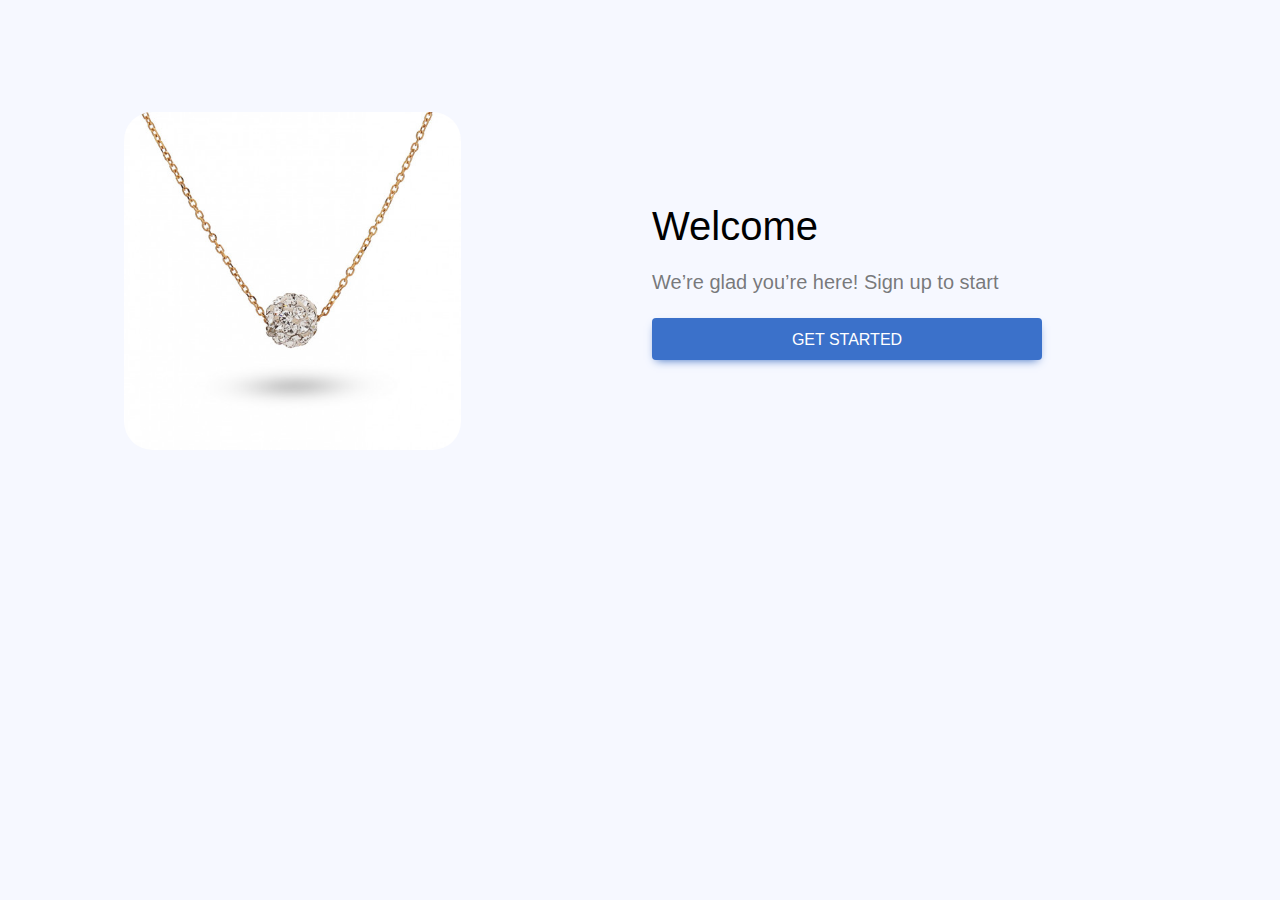
<file: index.html>
<!DOCTYPE html>
<html lang="en">
  <head>
    <meta charset="UTF-8"/>
    <meta name="viewport" content="width=device-width, initial-scale=1.0"/>
    <title>Welcome</title>
    <!-- google fonts  -->
    <link rel="preconnect" href="https://fonts.googleapis.com">
    <link rel="preconnect" href="https://fonts.gstatic.com" crossorigin>
    <link href="https://fonts.googleapis.com/css2?family=Parkinsans:wght@300..800&family=Yuji+Mai&display=swap" rel="stylesheet">
    <!-- google fonts  -->
    <!-- wow css  -->
    <link rel="stylesheet" href="css/wow.min.css" />
    <!-- animate css  -->
    <link rel="stylesheet" href="css/animate.min.css" />
    <!-- fontawesome css -->
    <link rel="stylesheet" href="css/all.min.css" />
    <!-- bootstrap css  -->
    <link rel="stylesheet" href="css/bootstrap.min.css" />
    <!-- mdbootstrap css-->
    <link rel="stylesheet" href="css/mdb.min.css">
    <!-- style css -->
    <link rel="stylesheet" href="css/style.css"/>
</head>
  <body>
    <div class="home-page p-5 m-5">
      <div class="container">
        <div class="row">
          <div class="col-md-6">
            <img src="Images/pic1.jpg" class="img-fluid p-3">
          </div>
          <div class="col-md-6 d-flex flex-column justify-content-center">
            <h2 class="fs-1 text-black">Welcome</h2>
            <p class="text-muted mt-2 fs-5">We’re glad you’re here! Sign up to start</p>
            <a href="register.html" class="btn btn-primary w-75 fs-6 mt-1">Get Started</a>
          </div>
        </div>
      </div>
    </div>
        
    <!-- wow js  --> 
    <script src="js/wow.min.js"></script>
    <script>
      new WOW().init();
    </script>
    <!-- wow js  -->
    <!-- fontawsome js  -->
    <script src="js/all.min.js"></script>
    <!-- jquery js  -->
    <script src="js/jquery.slim.min.js"></script>
    <!-- popper js  -->
    <script src="js/popper.min.js"></script>
    <!-- bootstrap js  -->
    <script src="js/bootstrap.min.js"></script>
    <!-- mdbootstrap js  -->
    <script src="js/mdb.min.js"></script>
    <!-- script js  -->
    <script src="js/main.js"></script>
</body>
</html>
</file>
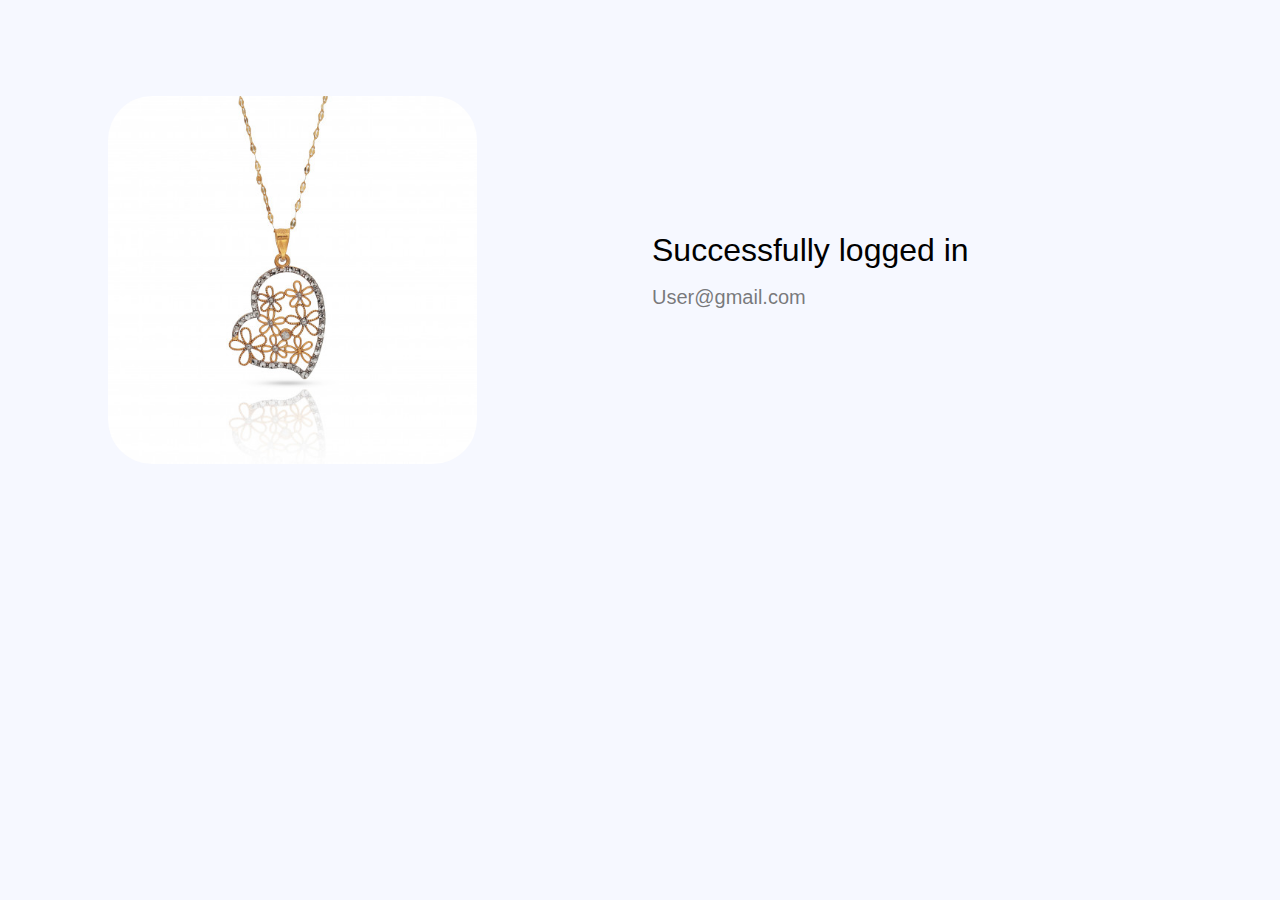
<file: created.html>
<!DOCTYPE html>
<html lang="en">
  <head>
    <meta charset="UTF-8"/>
    <meta name="viewport" content="width=device-width, initial-scale=1.0"/>
    <title>Welcome</title>
    <!-- google fonts  -->
    <link rel="preconnect" href="https://fonts.googleapis.com">
    <link rel="preconnect" href="https://fonts.gstatic.com" crossorigin>
    <link href="https://fonts.googleapis.com/css2?family=Parkinsans:wght@300..800&family=Yuji+Mai&display=swap" rel="stylesheet">
    <!-- google fonts  -->
    <!-- wow css  -->
    <link rel="stylesheet" href="css/wow.min.css" />
    <!-- animate css  -->
    <link rel="stylesheet" href="css/animate.min.css" />
    <!-- fontawesome css -->
    <link rel="stylesheet" href="css/all.min.css" />
    <!-- bootstrap css  -->
    <link rel="stylesheet" href="css/bootstrap.min.css" />
    <!-- mdbootstrap css-->
    <link rel="stylesheet" href="css/mdb.min.css">
    <!-- style css -->
    <link rel="stylesheet" href="css/style.css"/>
</head>
  <body>
    <div class="home-page p-5 m-5">
      <div class="container">
        <div class="row">
          <div class="col-md-6">
            <img src="Images/pic3.jpg" class="img-fluid">
          </div>
          <div class="col-md-6 d-flex flex-column justify-content-center">
            <h2 class="text-black">Successfully logged in</h2>
            <p class="text-muted mt-1 fs-5">User@gmail.com</p>
          </div>
        </div>
      </div>
    </div>
        
    <!-- wow js  --> 
    <script src="js/wow.min.js"></script>
    <script>
      new WOW().init();
    </script>
    <!-- wow js  -->
    <!-- fontawsome js  -->
    <script src="js/all.min.js"></script>
    <!-- jquery js  -->
    <script src="js/jquery.slim.min.js"></script>
    <!-- popper js  -->
    <script src="js/popper.min.js"></script>
    <!-- bootstrap js  -->
    <script src="js/bootstrap.min.js"></script>
    <!-- mdbootstrap js  -->
    <script src="js/mdb.min.js"></script>
    <!-- script js  -->
    <script src="js/main.js"></script>
</body>
</html>
</file>
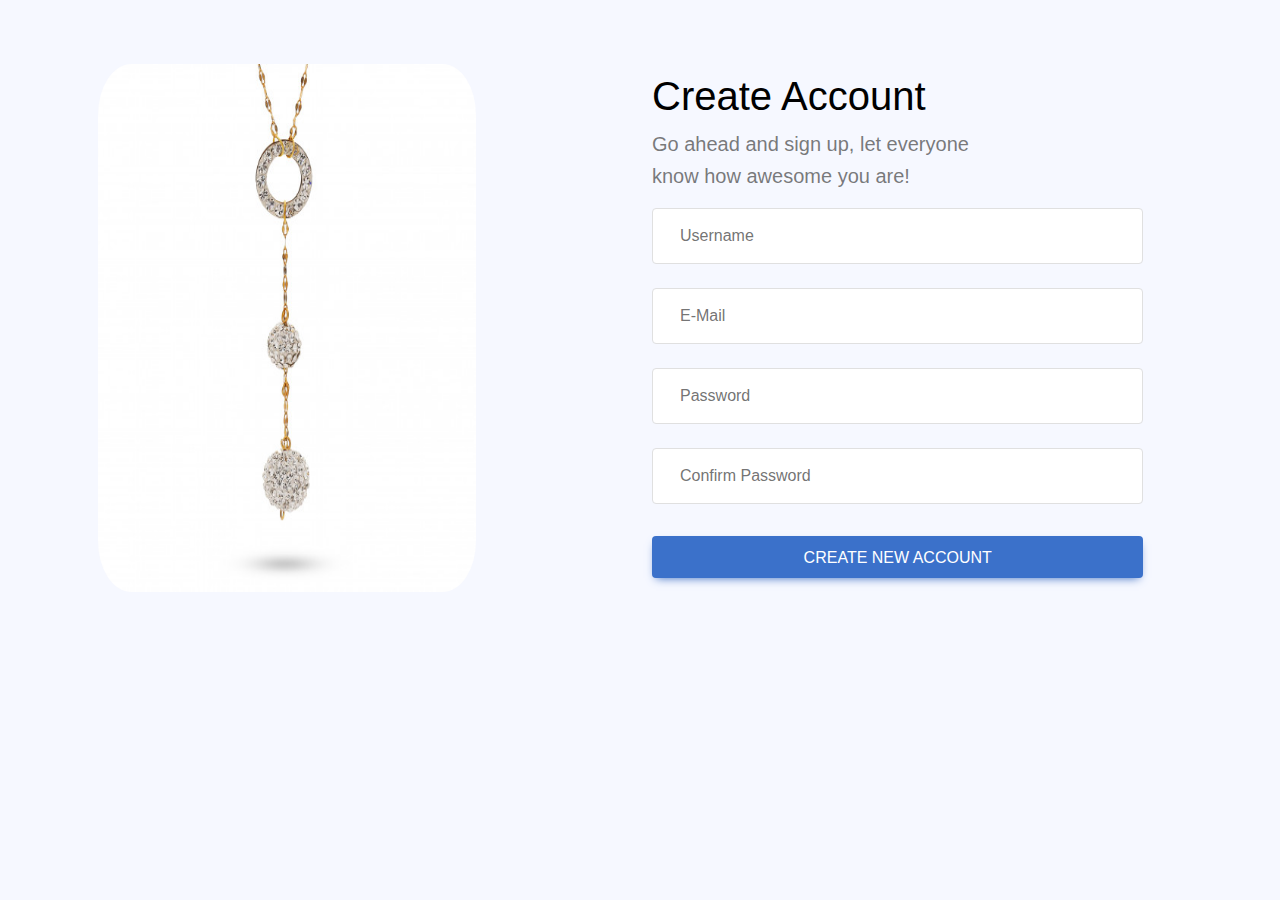
<file: register.html>
<!DOCTYPE html>
<html lang="en">
  <head>
    <meta charset="UTF-8"/>
    <meta name="viewport" content="width=device-width, initial-scale=1.0"/>
    <title>Welcome</title>
    <!-- google fonts  -->
    <link rel="preconnect" href="https://fonts.googleapis.com">
    <link rel="preconnect" href="https://fonts.gstatic.com" crossorigin>
    <link href="https://fonts.googleapis.com/css2?family=Parkinsans:wght@300..800&family=Yuji+Mai&display=swap" rel="stylesheet">
    <!-- google fonts  -->
    <!-- wow css  -->
    <link rel="stylesheet" href="css/wow.min.css" />
    <!-- animate css  -->
    <link rel="stylesheet" href="css/animate.min.css" />
    <!-- fontawesome css -->
    <link rel="stylesheet" href="css/all.min.css" />
    <!-- bootstrap css  -->
    <link rel="stylesheet" href="css/bootstrap.min.css" />
    <!-- mdbootstrap css-->
    <link rel="stylesheet" href="css/mdb.min.css">
    <!-- style css -->
    <link rel="stylesheet" href="css/style.css"/>
</head>
<body>
    <div class="home-page p-4 m-4">
        <div class="container">
            <div class="row">
                <div class="col-md-6">
                    <img src="Images/pic2.jpg" class="img-fluid w-75 p-3" style="height: 560px;">
                </div>
                <div class="col-md-6 pt-4">
                    <h2 class="fs-1 text-black">Create Account</h2>
                    <p class="text-muted mt-2 fs-5">Go ahead and sign up, let everyone
                    <br>know how awesome you are!</p>

                    <form method="post" action="created.html" onsubmit="return validate();">
                        <div id="errorMessage"></div>
                        <div class="form-group">
                            <!-- <i class="fa-solid fa-user text-primary"></i> -->
                            <input type="text" class="form-control mb-4" name="user" placeholder="Username" id="user">
                        </div>
                        <div class="form-group">
                            <!-- <i class="fa-solid fa-envelope"></i> -->
                            <input type="text" class="form-control mb-4" name="email" placeholder="E-Mail" id="email">
                        </div>
                        <div class="form-group">
                            <!-- <i class="fa-solid fa-lock"></i> -->
                            <input type="password" class="form-control mb-4" name="password" placeholder="Password" id="password">
                        </div>
                        <div class="form-group">
                            <!-- <i class="fa-solid fa-lock"></i> -->
                            <input type="password" class="form-control" name="confirmpassword" placeholder="Confirm Password" id="confirmPassword">
                        </div>


                        <button type="submit" class="btn btn-primary fs-6 mt-3">Create New Account</button>
                    </form>
                </div>
            </div>
        </div>
    </div>
        
    <!-- wow js  --> 
    <script src="js/wow.min.js"></script>
    <script>
    new WOW().init();
    </script>
    <!-- wow js  -->
    <!-- fontawsome js  -->
    <script src="js/all.min.js"></script>
    <!-- jquery js  -->
    <script src="js/jquery.slim.min.js"></script>
    <!-- popper js  -->
    <script src="js/popper.min.js"></script>
    <!-- bootstrap js  -->
    <script src="js/bootstrap.min.js"></script>
    <!-- mdbootstrap js  -->
    <script src="js/mdb.min.js"></script>
    <!-- script js  -->
    <script src="js/main.js"></script>
</body>
</html>
</file>
<file: css/style.css>
*{
    margin: 0;
    padding: 0;
}
body{
    background-color: #F5F7FFD9;
    font-family: 'Inter', sans-serif;
}
.home-page img{
    width: 71%;
    border-radius: 12%;
}

 .form-control {
    /* text-indent: 40px; */
    padding: 27px;
    width: 90%;
}
/*
form i{
    position: absolute;
    top: 20px;
    color: blue;
} */
form button{
    width: 90%;
}
</file>
